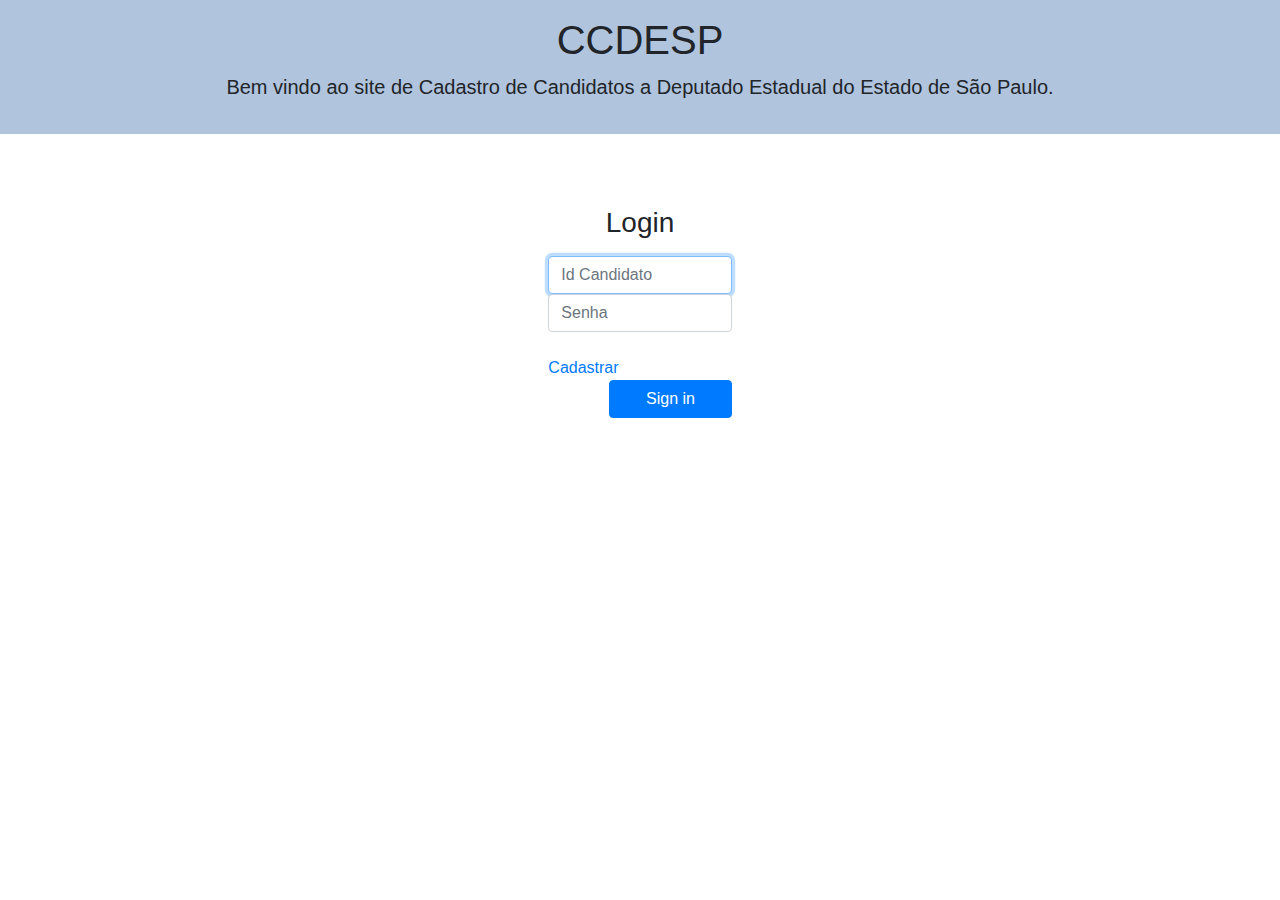
<file: index.html>
<!DOCTYPE html>
<html class="gr__getbootstrap_com" lang="en"><head>
    <meta charset="utf-8">
    <meta name="viewport" content="width=device-width, initial-scale=1, shrink-to-fit=no">
    <meta name="description" content="">
    <meta name="author" content="">
    <script src="https://ajax.googleapis.com/ajax/libs/jquery/3.3.1/jquery.min.js"></script>

    <title>Signin Template for Bootstrap</title>

    <!-- Bootstrap core CSS -->
    <link href="css/bootstrap/bootstrap.min.css" rel="stylesheet">
    <link rel="stylesheet" href="css/style.css">
    <script type="text/javascript" src="js/login.js"></script>

    <!-- Custom styles for this template -->

<body class="text-center" data-gr-c-s-loaded="true">
    <header class="header">
        <h1>CCDESP</h1>
        <p class="lead">Bem vindo ao site de Cadastro de Candidatos a Deputado Estadual do Estado de São Paulo.</p>
    </header><br><br><br>
    <div class="container text-center col-md-2">
        <form class="form-signin">
            <h1 class="h3 mb-3 font-weight-normal">Login</h1>
            <label class="sr-only">IdCandidato</label>
            <input id="idcandidato" class="form-control" placeholder="Id Candidato" required="" autofocus="" type="text">
            <label class="sr-only">Senha</label>
            <input id="senha" class="form-control" placeholder="Senha" required="" type="password"><br>

            <a class="float-left" href="cadastroUsuario.html">Cadastrar</a>
            <button class="btn  btn-primary col-md-8 float-md-right" type="submit">Sign in</button>
        </form>
    </div>
</body>
</html>
</file>
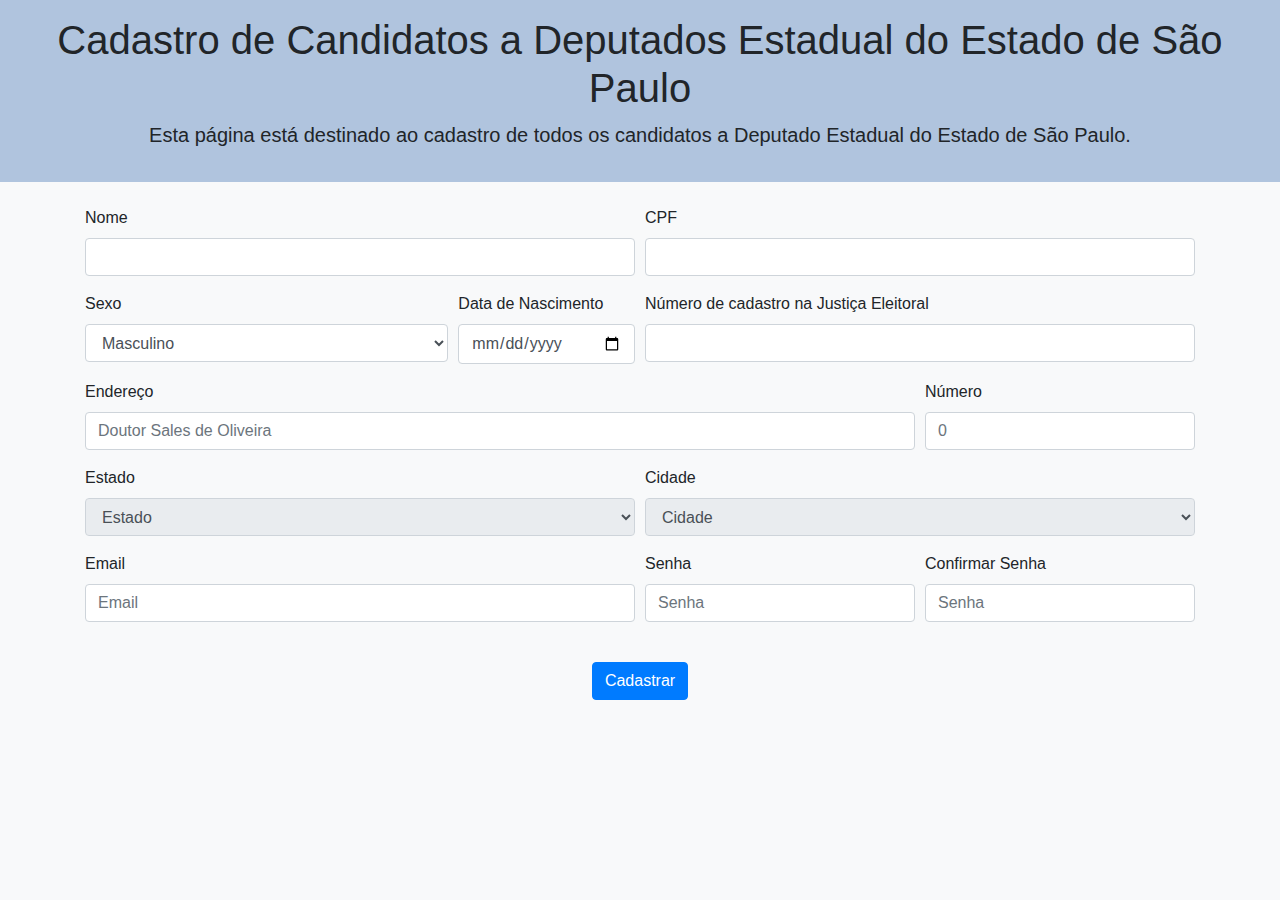
<file: cadastroUsuario.html>
<!DOCTYPE html>
<html lang="pt-br">
<head>
    <meta charset="UTF-8">
    <meta name="viewport" content="width=device-width, initial-sacale=1, shrink-to-fit=no">
    <title>Cadastro de Deputados</title>

    <script src="https://ajax.googleapis.com/ajax/libs/jquery/3.3.1/jquery.min.js"></script>
    <script type="text/javascript" src="js/cadastro.js"></script>
    <script type="text/javascript" src="js/popularEstadoCidade.js"></script>
    <!-- Bootstrap CSS -->
    <link rel="stylesheet" href="css/bootstrap/bootstrap.min.css">
    <link rel="stylesheet" href="css/style.css">
</head>
<body class="bg-light" data-gr-c-s-loaded="true">

    <header class="header">
        <h1>Cadastro de Candidatos a Deputados Estadual do Estado de São Paulo</h1>
        <p class="lead">Esta página está destinado ao cadastro de todos os candidatos a Deputado Estadual do Estado de São Paulo.</p>
    </header><br>

    <div class="container">
        <form method="post" class="formulario">

            <div class="form-row">
                <div class="form-group col-md-6">
                    <label>Nome</label>
                    <input type="text" class="form-control" id="nome" placeholder="">
                </div>
                <div class="form-group col-md-6">
                    <label>CPF</label>
                    <input id="cpf" type="text" class="form-control" placeholder="">
                </div>

            </div>

            <div class="form-row">
                <div class="form-group col-md-4">
                    <label>Sexo</label>
                    <select id="sexo" class="form-control">
                        <option value="masculino" selected>Masculino</option>
                        <option value="feminino">Feminino</option>
                        <option value="outros">Outros</option>
                    </select>
                </div>
                <div class="form-group col-md-2">
                    <label>Data de Nascimento</label>
                    <input id="dataNasc" type="date" class="form-control" placeholder="">
                </div>
                <div class="form-group col-md-6">
                    <label>Número de cadastro na Justiça Eleitoral</label>
                    <input id="cadjus" type="number" class="form-control" placeholder="">
                </div>
            </div>

            <div class="form-row">
                <div class="form-group col-md-9">
                    <label>Endereço</label>
                    <input id="rua" type="text" class="form-control" placeholder="Doutor Sales de Oliveira">
                </div>
                <div class="form-group col-md-3">
                    <label>Número</label>
                    <input id="numero" type="number" class="form-control" placeholder="0">
                </div>
            </div>

            <div class="form-row">
                <div class="form-group col-md-6">
                    <label>Estado</label>
                    <select id="estado" class="form-control">
                        <option disabled selected>Estado</option>
                    </select>
                </div>
                <div class="form-group col-md-6">
                    <label>Cidade</label>
                    <select id="cidade" class="form-control">
                        <option disabled selected>Cidade</option>
                    </select>
                </div>
            </div>

            <div class="form-row">
                <div class="form-group col-md-6">
                    <label>Email</label>
                    <input id="email" type="email" class="form-control" placeholder="Email">
                </div>
                <div class="form-group col-md-3">
                    <label>Senha</label>
                    <input id="senha" type="password" class="form-control" placeholder="Senha">
                </div>
                <div class="form-group col-md-3">
                    <label>Confirmar Senha</label>
                    <input id="confSenha" type="password" class="form-control" placeholder="Senha">
                </div>
            </div><br>

            <div class="text-center">
                <button type="submit" class="btn btn-primary">Cadastrar</button>
            </div>

        </form>

    </div>
    <!-- Optional JavaScript -->
    <!-- jQuery first, then Popper.js, then Bootstrap JS -->
    <!-- <script src="https://code.jquery.com/jquery-3.2.1.slim.min.js" integrity="sha384-KJ3o2DKtIkvYIK3UENzmM7KCkRr/rE9/Qpg6aAZGJwFDMVNA/GpGFF93hXpG5KkN" crossorigin="anonymous"></script> -->
    <!-- <script src="https://cdnjs.cloudflare.com/ajax/libs/popper.js/1.12.9/umd/popper.min.js" integrity="sha384-ApNbgh9B+Y1QKtv3Rn7W3mgPxhU9K/ScQsAP7hUibX39j7fakFPskvXusvfa0b4Q" crossorigin="anonymous"></script> -->
    <script src="js/bootstrap/bootstrap.min.js"></script>
</body>
</html>
</file>
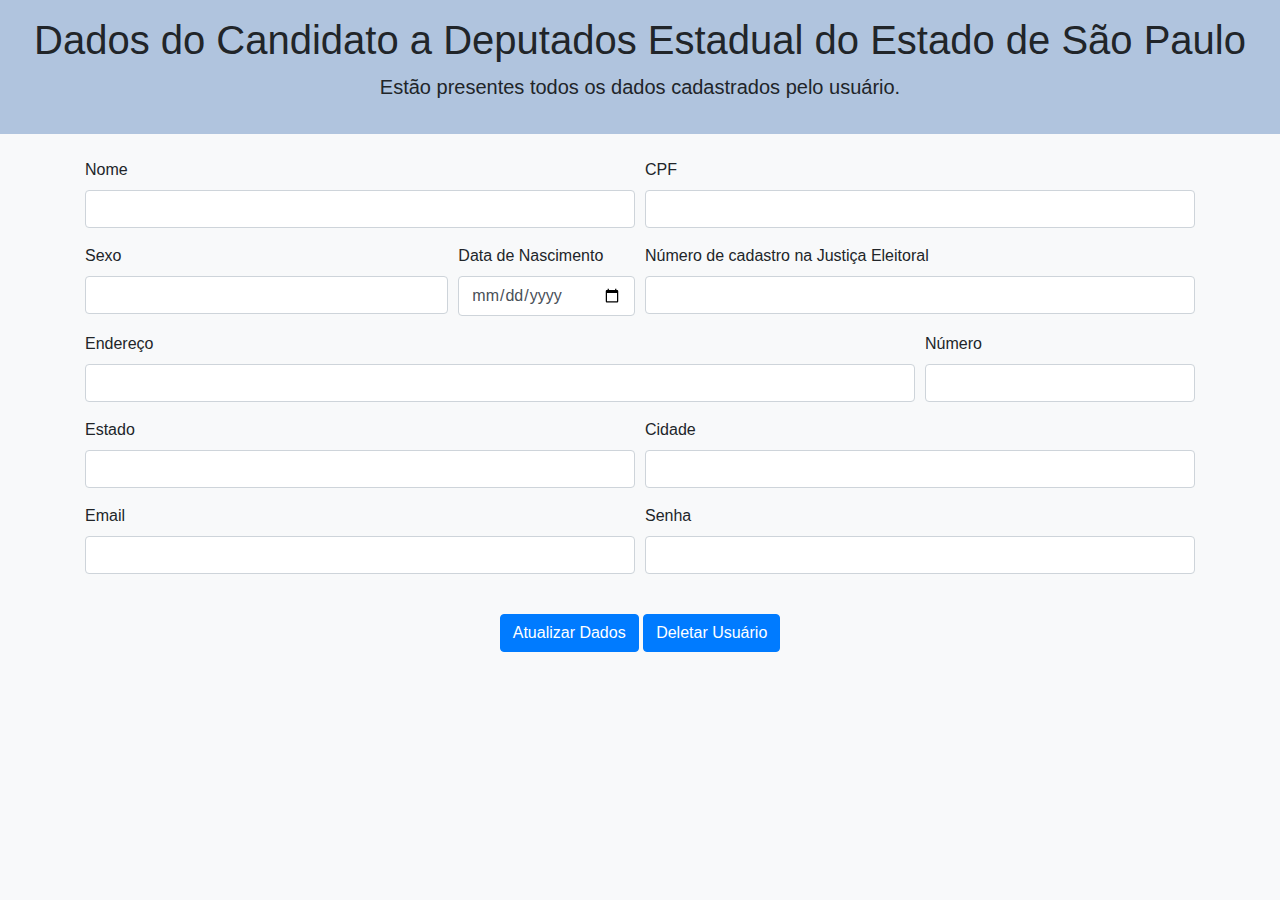
<file: dadosUsuario.html>
<!DOCTYPE html>
<html lang="pt-br">
<head>
    <meta charset="UTF-8">
    <meta name="viewport" content="width=device-width, initial-sacale=1, shrink-to-fit=no">
    <title>Dados do Candidato</title>

    <script src="https://ajax.googleapis.com/ajax/libs/jquery/3.3.1/jquery.min.js"></script>
    <script type="text/javascript" src="js/dadosUsuario.js"></script>
    <!-- Bootstrap CSS -->
    <link rel="stylesheet" href="css/bootstrap/bootstrap.min.css">
    <link rel="stylesheet" href="css/style.css">
</head>
<body class="bg-light" data-gr-c-s-loaded="true">

    <header class="header">
        <h1>Dados do Candidato a Deputados Estadual do Estado de São Paulo</h1>
        <p class="lead">Estão presentes todos os dados cadastrados pelo usuário.</p>
    </header><br>

    <div class="container">
        <form method="post" class="formulario">

            <div class="form-row">
                <div class="form-group col-md-6">
                    <label>Nome</label>
                    <input type="text" class="form-control" id="nome" placeholder="">
                </div>
                <div class="form-group col-md-6">
                    <label>CPF</label>
                    <input id="cpf" type="text" class="form-control" placeholder="">
                </div>

            </div>

            <div class="form-row">
                <div class="form-group col-md-4">
                    <label>Sexo</label>
                    <input id="sexo" type="text" class="form-control" placeholder="">
                </div>
                <div class="form-group col-md-2">
                    <label>Data de Nascimento</label>
                    <input id="dataNasc" type="date" class="form-control" placeholder="">
                </div>
                <div class="form-group col-md-6">
                    <label>Número de cadastro na Justiça Eleitoral</label>
                    <input id="cadjus" type="text" class="form-control" placeholder="">
                </div>
            </div>

            <div class="form-row">
                <div class="form-group col-md-9">
                    <label>Endereço</label>
                    <input id="rua" type="text" class="form-control" placeholder="">
                </div>
                <div class="form-group col-md-3">
                    <label>Número</label>
                    <input id="numero" type="text" class="form-control" placeholder="">
                </div>
            </div>

            <div class="form-row">
                <div class="form-group col-md-6">
                    <label>Estado</label>
                    <input id="estado" type="text" class="form-control" placeholder="">
                </div>
                <div class="form-group col-md-6">
                    <label>Cidade</label>
                    <input id="cidade" type="text" class="form-control" placeholder="">
                </div>
            </div>

            <div class="form-row">
                <div class="form-group col-md-6">
                    <label>Email</label>
                    <input id="email" type="text" class="form-control" placeholder="">
                </div>
                <div class="form-group col-md-6">
                    <label>Senha</label>
                    <input id="senha" type="text" class="form-control" placeholder="">
                </div>
            </div><br>

            <div class="text-center">
                <button onclick="atualizar();" type="submit" class="btn btn-primary">Atualizar Dados</button>
                <button onclick="remover();" type="submit" class="btn btn-primary">Deletar Usuário</button>
            </div>

        </form>

    </div>
    <!-- Optional JavaScript -->
    <!-- jQuery first, then Popper.js, then Bootstrap JS -->
    <!-- <script src="https://code.jquery.com/jquery-3.2.1.slim.min.js" integrity="sha384-KJ3o2DKtIkvYIK3UENzmM7KCkRr/rE9/Qpg6aAZGJwFDMVNA/GpGFF93hXpG5KkN" crossorigin="anonymous"></script> -->
    <!-- <script src="https://cdnjs.cloudflare.com/ajax/libs/popper.js/1.12.9/umd/popper.min.js" integrity="sha384-ApNbgh9B+Y1QKtv3Rn7W3mgPxhU9K/ScQsAP7hUibX39j7fakFPskvXusvfa0b4Q" crossorigin="anonymous"></script> -->
    <script src="js/bootstrap/bootstrap.min.js"></script>
</body>
</html>
</file>
<file: css/style.css>
.header {
    background-color: lightsteelblue;
    padding: 1em;
    clear: left;
    text-align: center;
}

.test {
    background-color: #4e555b;
}
</file>
